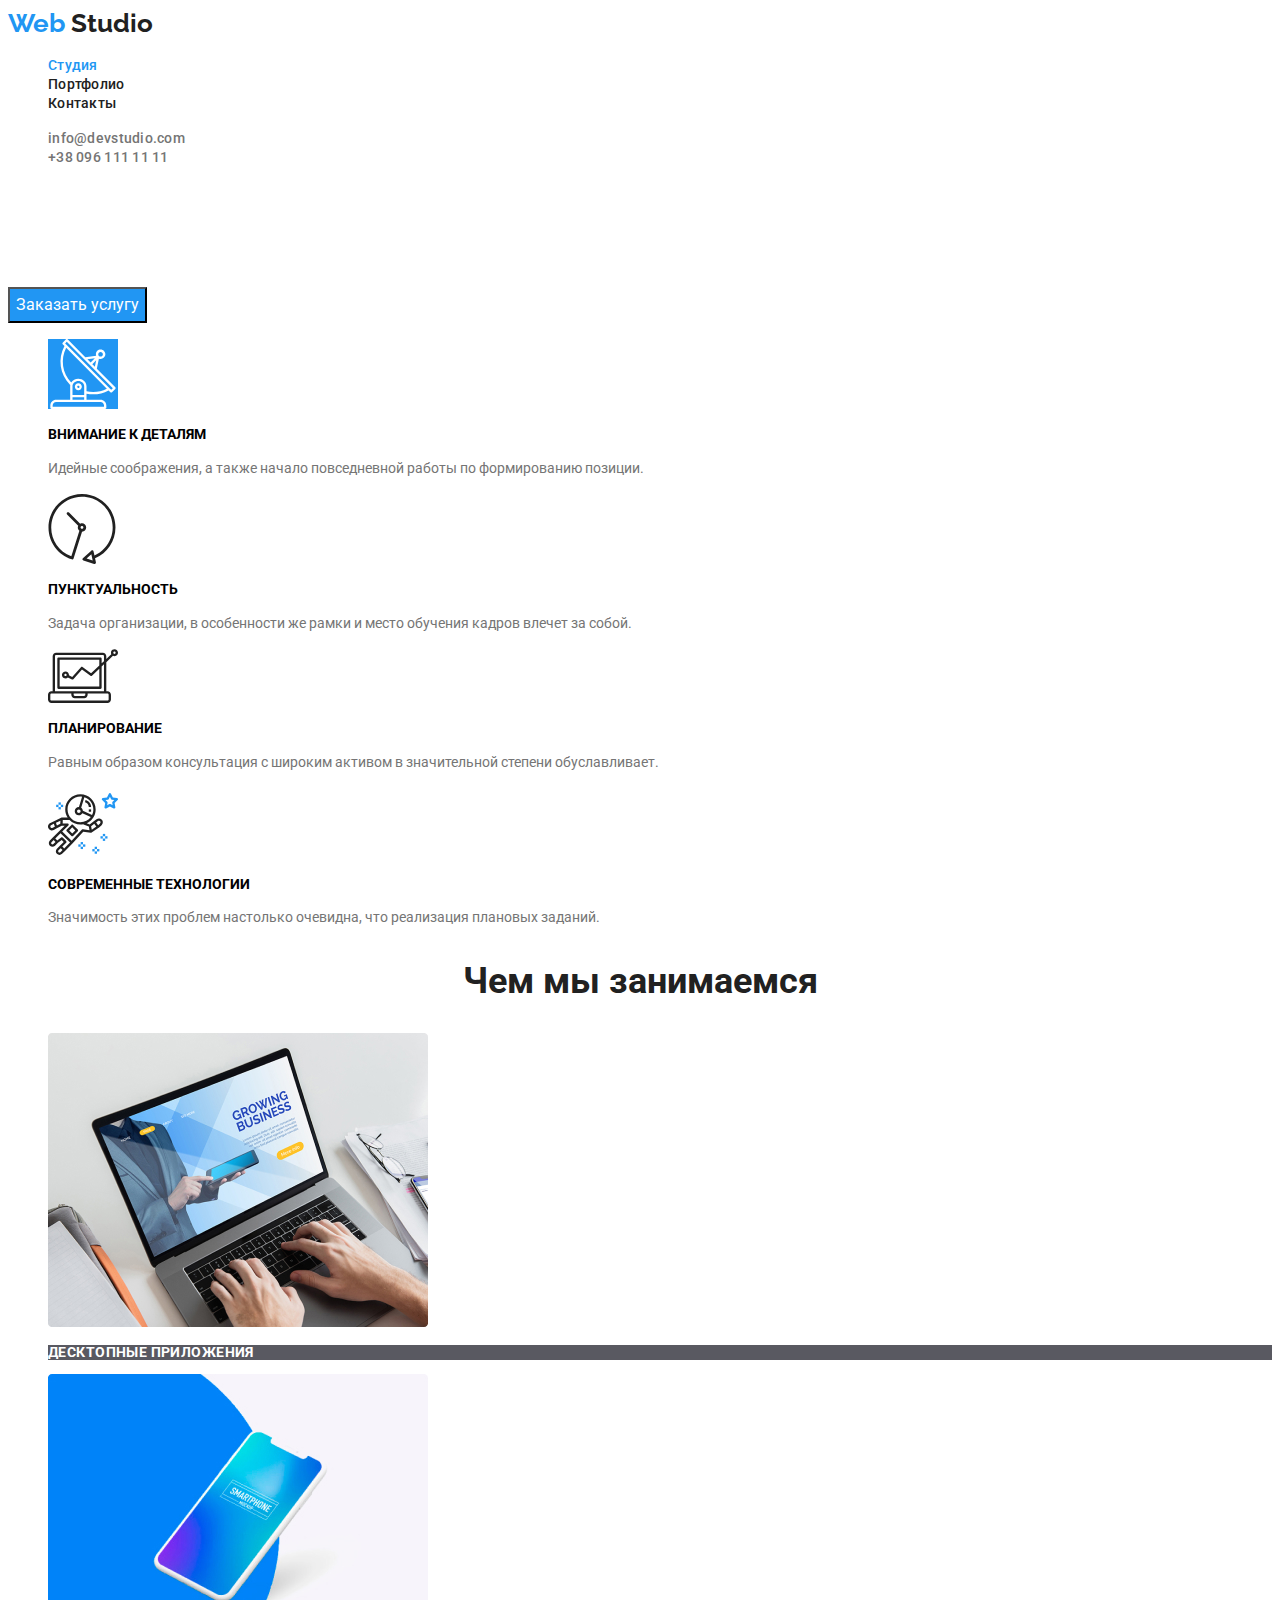
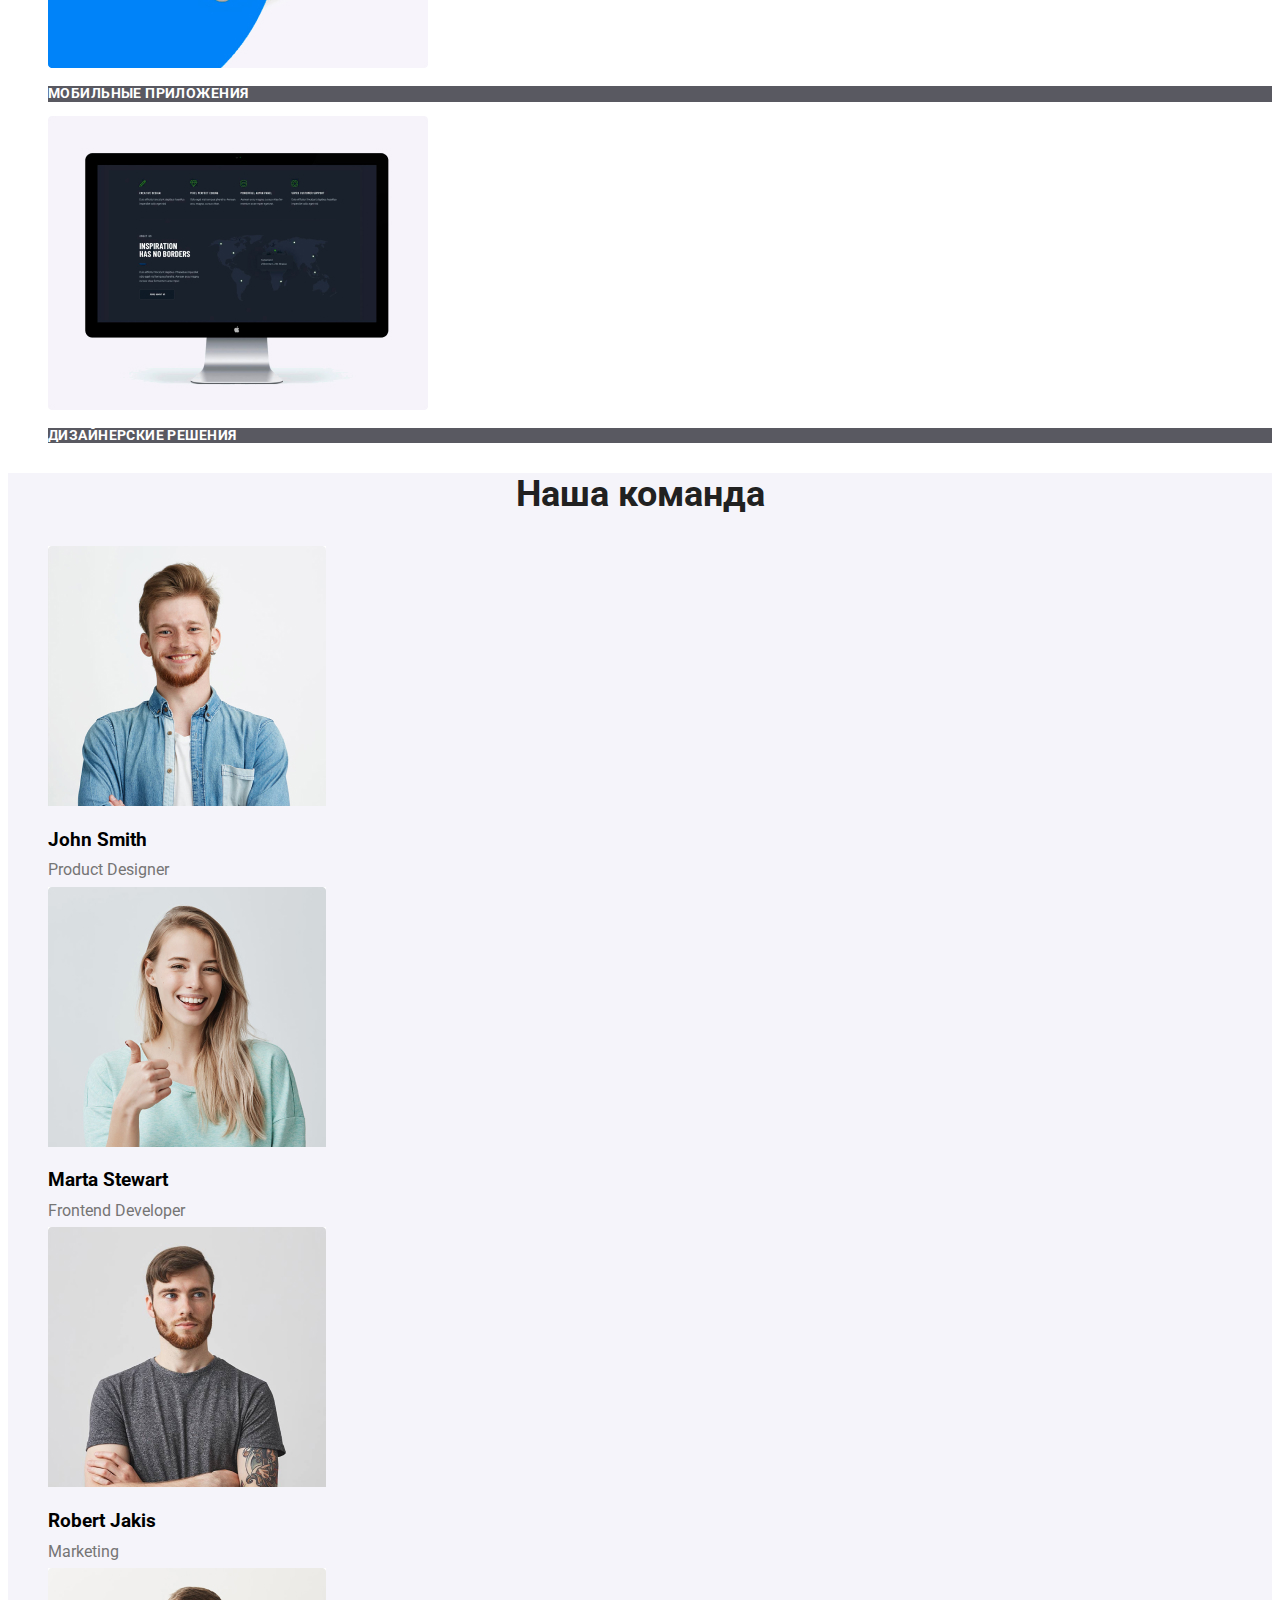
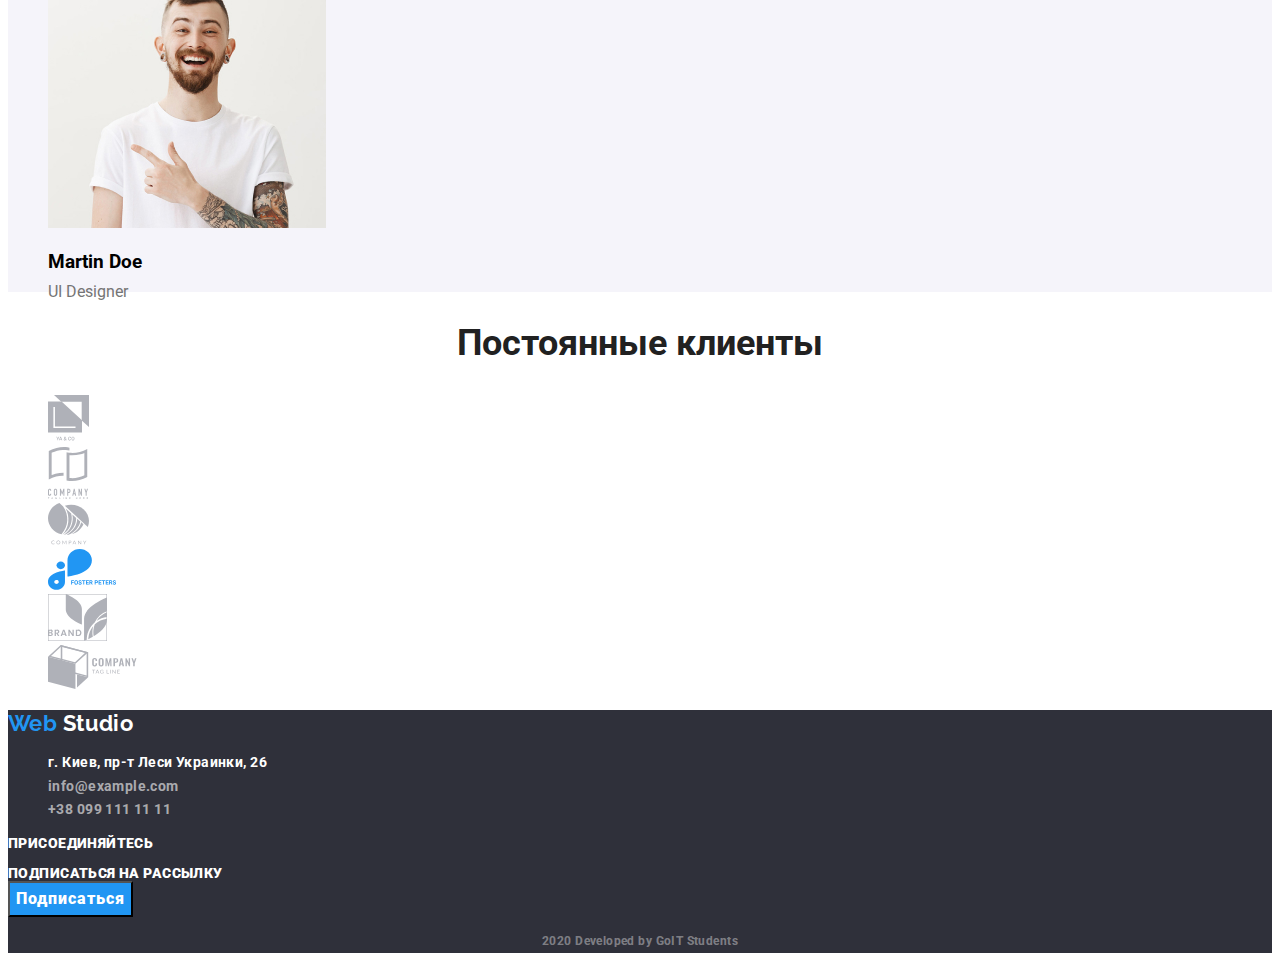
<file: index.html>
<!DOCTYPE html>
<html lang="ru">
<head>
    <meta charset="UTF-8">
    <meta name="viewport" content="width=device-width, initial-scale=1.0">
    <title>Document</title>
    <link href="https://fonts.googleapis.com/css2?family=Raleway:wght@700&family=Roboto:wght@500;700;900&display=swap" rel="stylesheet"/>

    <link rel="stylesheet" href="./css/styles.css"/>
</head>
<body>
    <header>
        <nav>
            <a href="./index.html" class="upper-logo">
                <span class="colortext">Web</span> Studio
            </a>
        <ul>
            <li ><a href="./index.html" class="current">Студия</a></li>
            <li><a href="./portfolio.html" class="site-nav">Портфолио</a></li>
            <li><a href="" class="site-nav">Контакты</a></li>
        </ul> 
    </nav>
       <address>
        <ul class="site-nav-adress">
            <li><a href="mailto:info@devstudio.com" >info@devstudio.com</a></li>
            <li><a href="tel:+380961111111" >+38 096 111 11 11</a></li>
       </ul>
       </address>
    </header>
    <main>
    <section class="hero">
<h1 class="hero-title">эффективные решения для вашего бизнеса</h1>
        <button type="button" class="button">Заказать услугу</button>
</section>
<section class="section">
    <!--преимущества-->
    <ul class="advantages">
        <li>
            <a href="">
            <img src="./images/antenna.svg"  class="icon" alt="Внимание к деталям"/>
        </a>
            <h3 class="advantages-title">Внимание к деталям</h3>
            <p class="advantages-text">Идейные соображения, а также начало повседневной работы по формированию позиции.</p>
        </li>
        <li>
            <img src="./images/clock.svg" class="icon" alt="Пунктуальность"/>
            <h3 class="advantages-title">Пунктуальность</h3>
            <p class="advantages-text">Задача организации, в особенности же рамки и место обучения кадров влечет за собой.</p>
        </li>
        <li>
                <img src="./images/pc.svg" class="icon" alt="Планирование"/>
            <h3 class="advantages-title">Планирование</h3>
            <p class="advantages-text">Равным образом консультация с широким активом в значительной степени обуславливает.</p>
        </li>
        <li>
                <img src="./images/astronaut.svg" class="icon" alt="Современные технологии"/>
            <h3 class="advantages-title">Современные технологии</h3>
            <p class="advantages-text">Значимость этих проблем настолько очевидна, что реализация плановых заданий.</p>
        </li>
    </ul>
</section>
<section class="section">
    <h2 class="section-title">Чем мы занимаемся</h2>
    <ul>
        <li>
            <a href="">
                <img src="./images/app1.jpg" alt="Десктопные приложения" width="380" height="294"/>
            </a>
            <h3 class="section-list">Десктопные приложения</h3>
        </li>
        <li>
            <a href="">
                <img src="./images/app2.jpg" alt="Мобильные приложения" width="380" height="294"/>
            </a>
            <h3 class="section-list">Мобильные приложения</h3>
        </li>
        <li>
            <a href="">
                <img src="./images/app3.jpg" alt="Дизайнерские решения" width="380" height="294"/>
            </a>
            <h3 class="section-list">Дизайнерские решения</h3>
        </li>
    </ul>
</section>
<section class="section-team">
    <h2 class="section-title">Наша команда</h2>
<ul class="team-names">
<li>
    <a href="">
        <img src="./images/john_smith.jpg" alt="John Smith" width="278" height="260"/>
    </a>
    <h3>John Smith</h3>
    <p class="occupation">Product Designer</p>
    <ul>
        <li><a href=""  class="social-links" aria-label="Instagram"></a></li>
        <li><a href="" class="social-links" aria-label="Twitter"></a></li>
        <li><a href="" class="social-links" aria-label="Facebook"></a></li>
        <li><a href="" class="social-links" aria-label="Linkedin"></a></li>
    </ul>

</li>
<li>
    <a href="">
        <img src="./images/marta_stewart.jpg" alt="Marta Stewart" width="278" height="260"/>
    </a>
    <h3>Marta Stewart</h3>
    <p class="occupation">Frontend Developer</p>
    <ul>
        <li><a href="" class="social-links" aria-label="Instagram"></a></li>
        <li><a href="" class="social-links" aria-label="Twitter"></a></li>
        <li><a href="" class="social-links" aria-label="Facebook"></a></li>
        <li><a href="" class="social-links" aria-label="Linkedin"></a></li>
    </ul>
</li>
<li>
    <a href="">
        <img src="./images/robert_jakis.jpg" alt="Robert Jakis" width="278" height="260"/>
    </a>
    <h3>Robert Jakis</h3>
    <p class="occupation">Marketing</p>
    <ul>
        <li><a href="" class="social-links" aria-label="Instagram"></a></li>
        <li><a href="" class="social-links" aria-label="Twitter"></a></li>
        <li><a href="" class="social-links" aria-label="Facebook"></a></li>
        <li><a href="" class="social-links" aria-label="Linkedin"></a></li>
    </ul>
</li>
<li>
    <a href="">
        <img src="./images/martin_doe.jpg" alt="Martin Doe" width="278" height="260"/>
    </a>
    <h3>Martin Doe</h3>
    <p class="occupation">UI Designer</p>
    <ul>
        <li><a href="" class="social-links" aria-label="Instagram"></a></li>
        <li><a href="" class="social-links" aria-label="Twitter"></a></li>
        <li><a href="" class="social-links" aria-label="Facebook"></a></li>
        <li><a href="" class="social-links" aria-label="Linkedin"></a></li>
    </ul>
 </li>
</ul>   
</section>
<section >
    <h2 class="section-title">Постоянные клиенты</h2>
    <ul>
        <li class="section-companies">
            <a href="">
                <img src="./images/logo1.svg" alt="Ya&Co" />
            </a>   
        </li>
        <li class="section-companies">
            <a href="">
                <img src="./images/logo2.svg" alt="Company"/>
            </a>   
        </li>
        <li class="section-companies">
            <a href="">
                <img src="./images/logo3.svg" alt="Company"/>
            </a>     
        </li>
        <li class="section-companies">
            <a href="">
                <img src="./images/logo4.svg" alt="Foster Peters"/>
            </a>     
        </li>
        <li class="section-companies">
            <a href="">
                <img src="./images/logo5.svg" alt="Brand"/>
            </a>     
        </li>
        <li class="section-companies">
            <a href="">
                <img src="./images/logo6.svg" alt="Company"/>
            </a>     
        </li>
    </ul>
</section>
</main>
<footer class="footer">
    <a href="./index.html" class="logo">
        <span class="colortext">Web</span> Studio
    </a>
    <address class="adress">
        <ul>
            <li> г. Киев, пр-т Леси Украинки, 26   <br> </li>
        
            <li> <a href="mailto:info@example.com" class="mail">info@example.com</a>  <br> </li>
            <li> <a href="tel:+380991111111" class="mail">+38 099 111 11 11</a> </li>
        </ul>
    </address> 
<div >
    <b class="join">присоединяйтесь</b>
    <ul>
    <li><a href="" class="social-links" aria-label="Instagram"></a></li>
    <li><a href="" class="social-links" aria-label="Twitter"></a></li>
    <li><a href="" class="social-links" aria-label="Facebook"></a></li>
    <li><a href="" class="social-links" aria-label="Linkedin"></a></li>
</ul>
</div>
<div>
    <b class="join">подписаться на рассылку</b><br>
    <button type="button" class="button-footer">Подписаться</button>
</div>   
<div>
<p class="dev">2020  Developed by GoIT Students </p>
</div>   
</footer> 
</body>
</html>
</file>
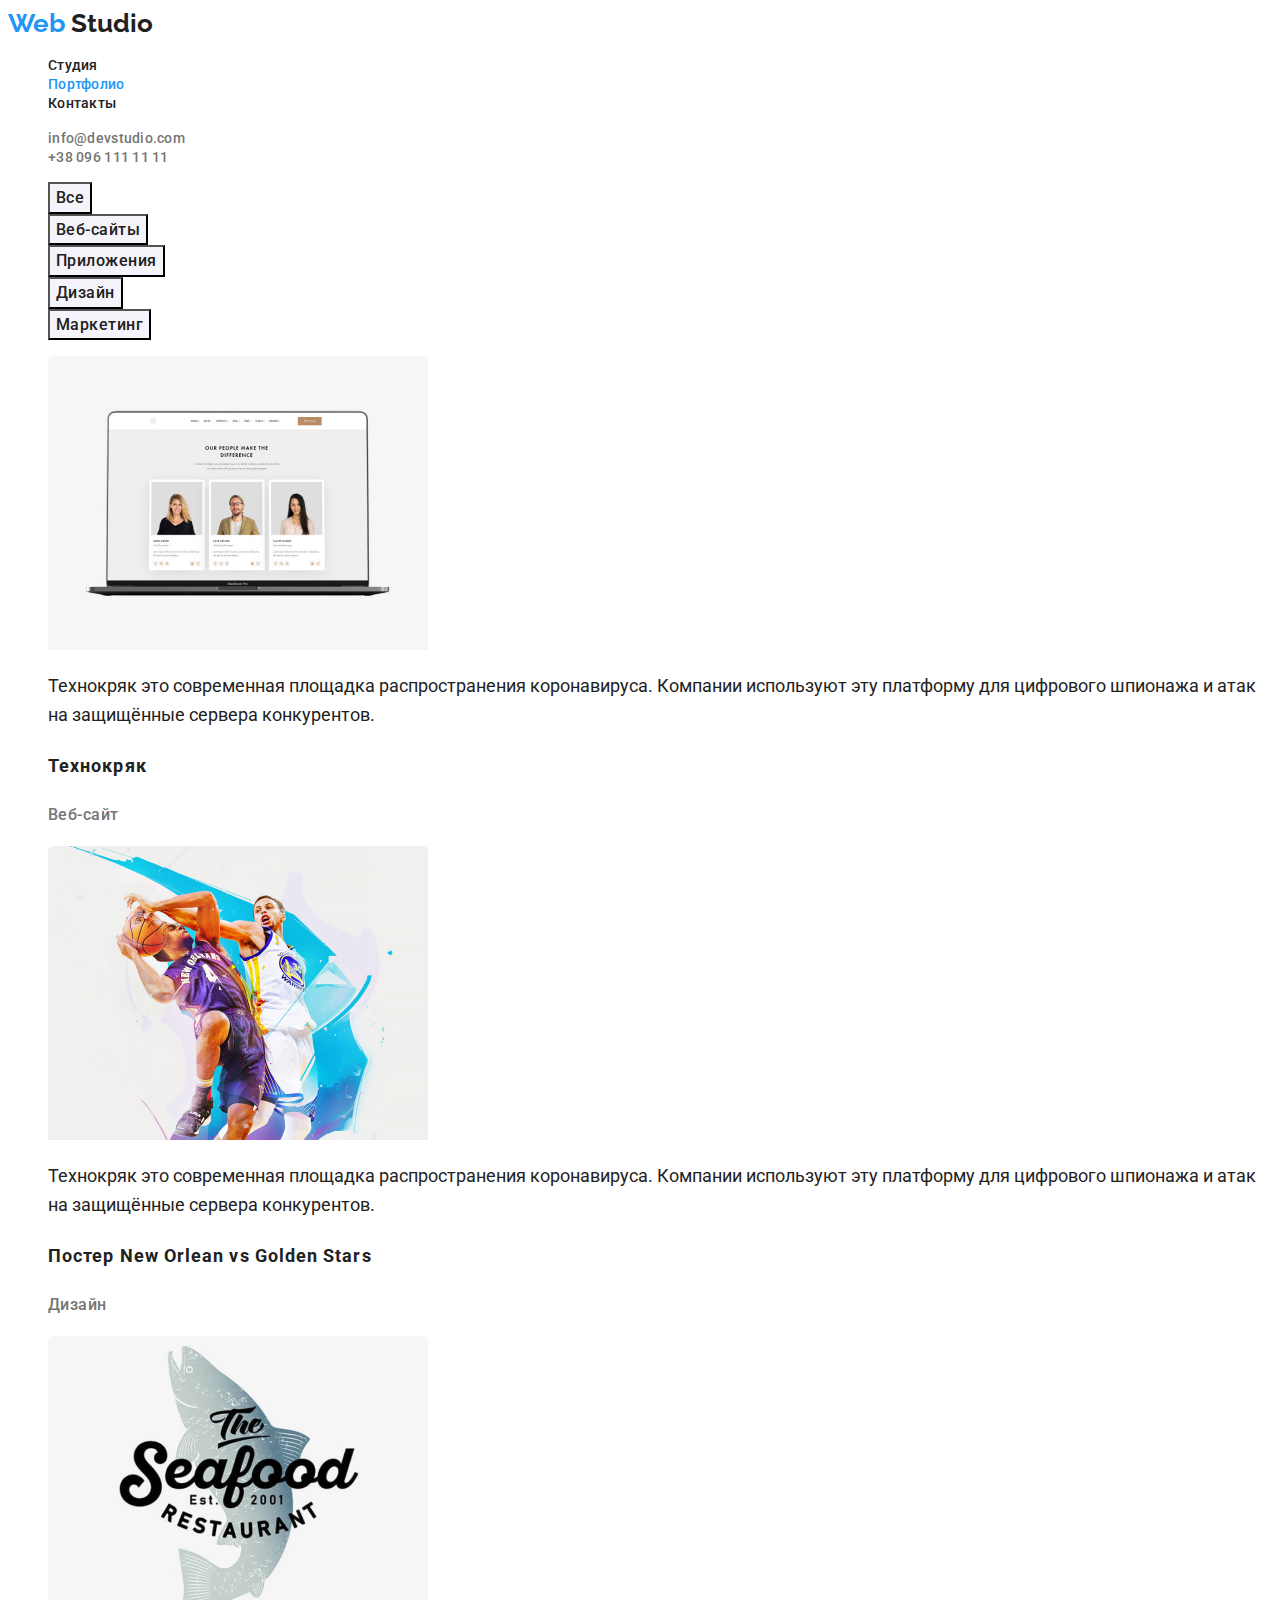
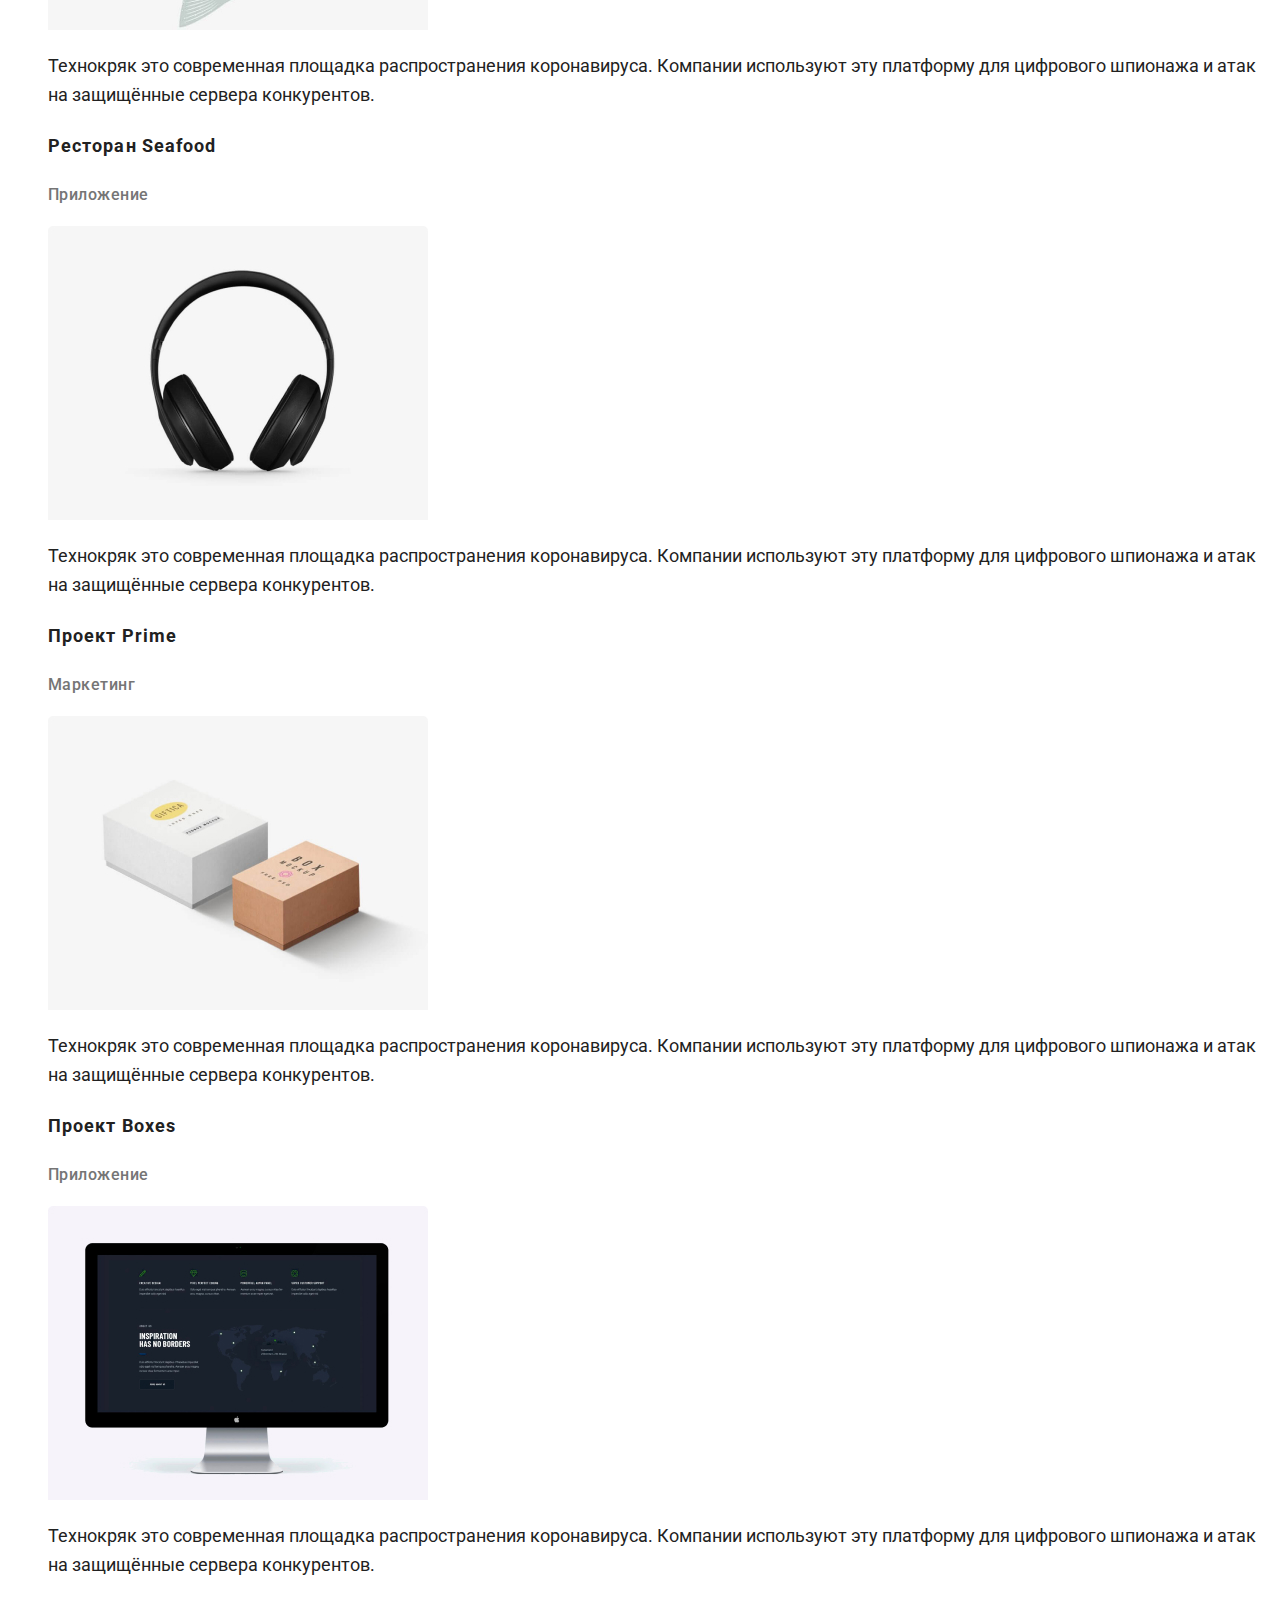
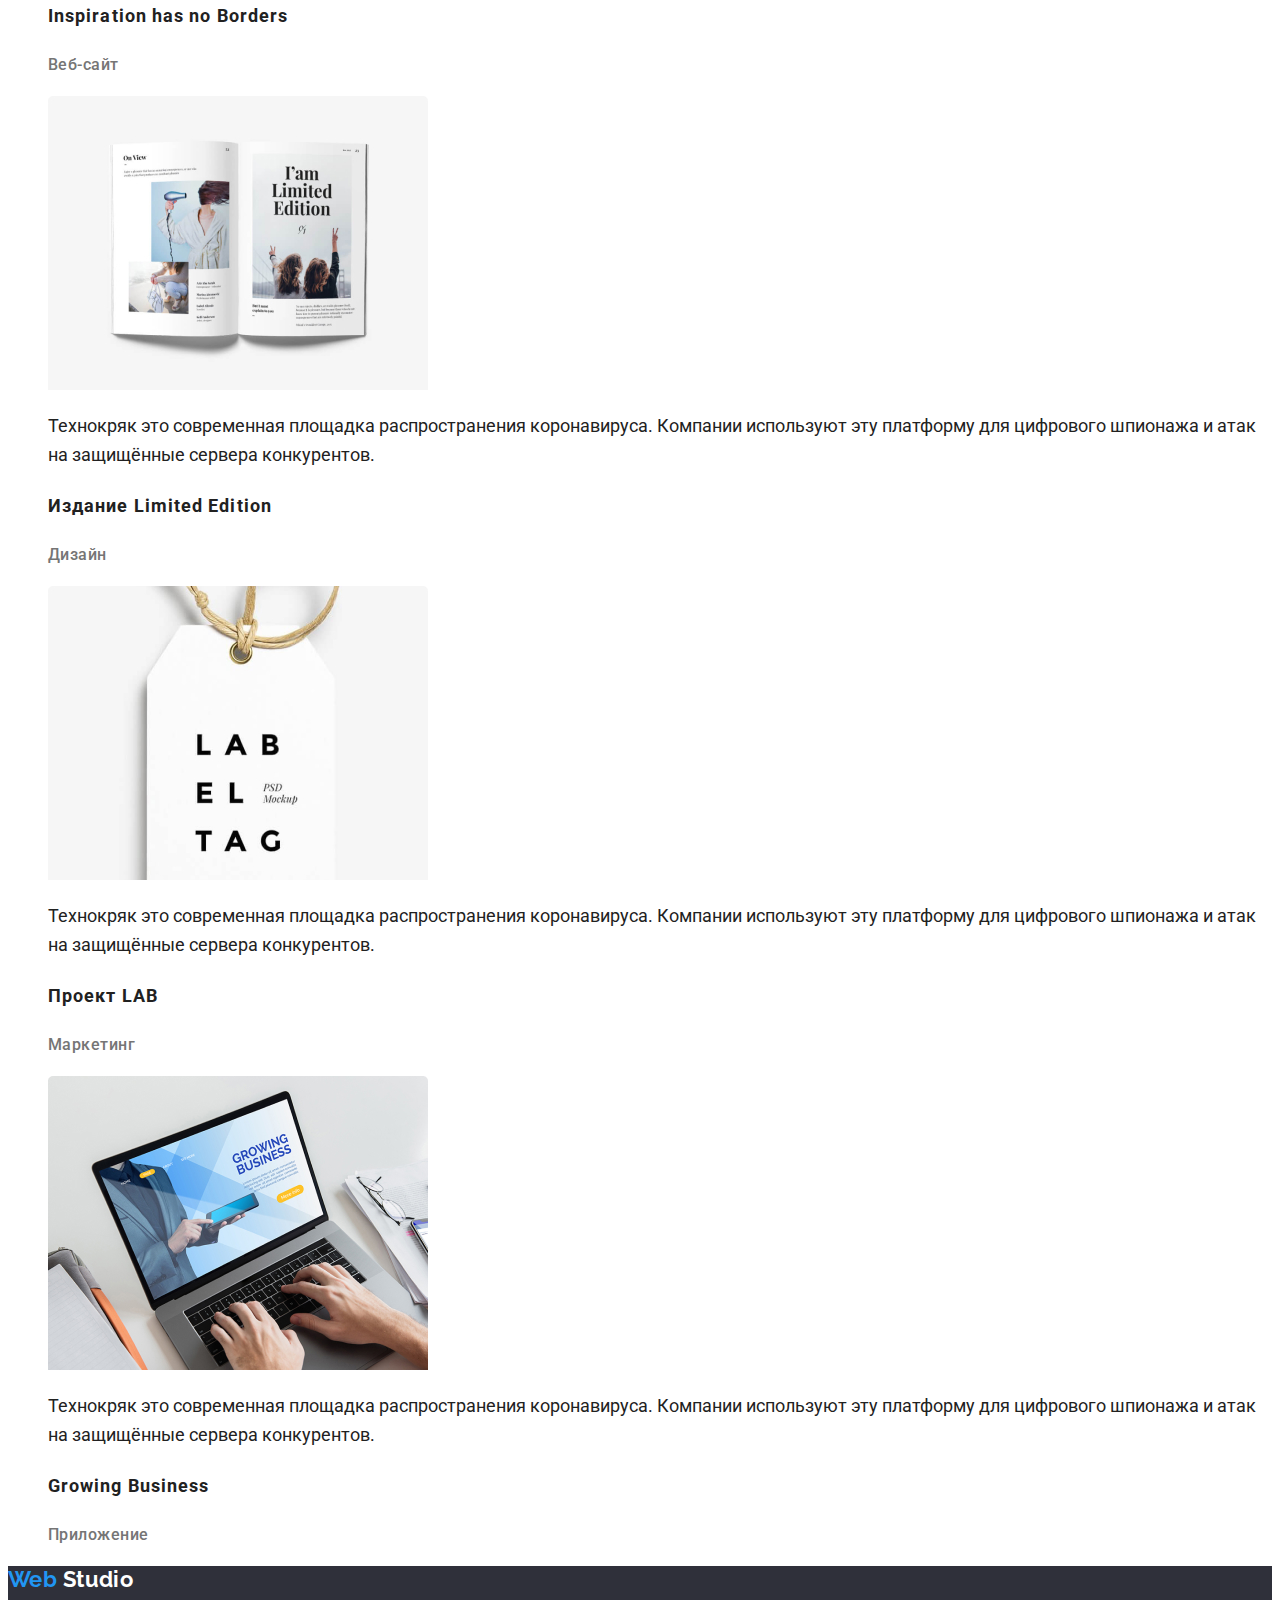
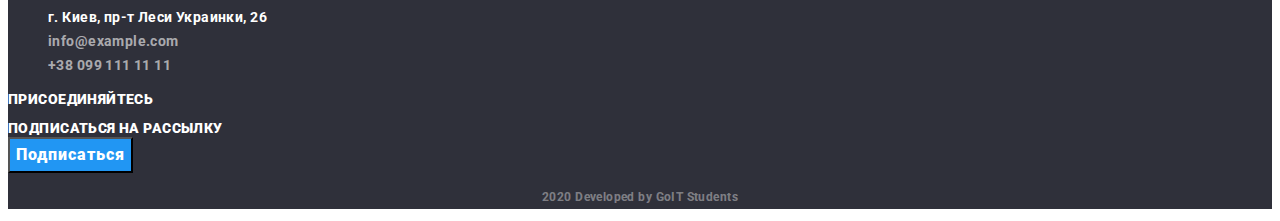
<file: portfolio.html>
<!DOCTYPE html>
<html lang="ru">
<head>
    <meta charset="UTF-8">
    <meta name="viewport" content="width=device-width, initial-scale=1.0">
    <title>Document</title>
    <link href="https://fonts.googleapis.com/css2?family=Raleway:wght@700&family=Roboto:wght@500;700;900&display=swap" rel="stylesheet">

    <link rel="stylesheet" href="./css/styles.css">
</head>
<body>
    <header>
    <nav> 
        <a href="./index.html" class="upper-logo">
            <span class="colortext">Web</span> Studio
        </a>
        <ul >
            <li><a href="./index.html" class="site-nav">Студия</a></li>
            <li ><a href="./portfolio.html" class="current">Портфолио</a></li>
            <li><a href="" class="site-nav">Контакты</a></li>
        </ul> 
    </nav>
       <address>
        <ul class="site-nav-adress">
            <li><a href="mailto:info@devstudio.com">info@devstudio.com</a></li>
            <li><a href="tel:+380961111111" >+38 096 111 11 11</a></li>
       </ul>
       </address>
    </header>
<main>
   <ul >
       <li><button type="button" class="buttons">Все</button></li>
       <li><button type="button" class="buttons">Веб-сайты</button></li>
       <li><button type="button" class="buttons">Приложения</button></li>
       <li><button type="button" class="buttons">Дизайн</button></li>
       <li><button type="button" class="buttons">Маркетинг</button></li>
   </ul> 
   <section class="works">
       <!--h1-->
    <ul>
        <li>
               <a href="">
                   <img src="./images/technokryk.jpg" class="image" alt="Технокряк" width="380" height="294"/>
                   <p class="works-description">Технокряк это современная площадка распространения коронавируса. Компании используют эту платформу для цифрового шпионажа и атак на защищённые сервера конкурентов.</p>
                   <h2 class="works-projects" >Технокряк</h2>
                   <p class="works-list">Веб-сайт</p> 
               </a>
        </li>
        <li>
            <a href="">
                <img src="./images/poster.jpg" class="image" alt="Постер" width="380" height="294"/>
                <p class="works-description">Технокряк это современная площадка распространения коронавируса. Компании используют эту платформу для цифрового шпионажа и атак на защищённые сервера конкурентов.</p>
                   <h2 class="works-projects">Постер New Orlean vs Golden Stars</h2> 
                   <p class="works-list">Дизайн</p>
            </a>
        </li>
        <li>
            <a href="">
                <img src="./images/restoran.jpg" class="image" alt="Ресторан" width="380" height="294"/>
                <p class="works-description">Технокряк это современная площадка распространения коронавируса. Компании используют эту платформу для цифрового шпионажа и атак на защищённые сервера конкурентов.</p>
                   <h2 class="works-projects">Ресторан Seafood</h2> 
                   <p class="works-list">Приложение</p>
            </a>
        </li>
        <li>
            <a href="">
                <img src="./images/prime.jpg" class="image" alt="Прайм" width="380" height="294"/>
                <p class="works-description">Технокряк это современная площадка распространения коронавируса. Компании используют эту платформу для цифрового шпионажа и атак на защищённые сервера конкурентов.</p>
                   <h2 class="works-projects">Проект Prime</h2> 
                   <p class="works-list">Маркетинг</p>
            </a>
        </li>
        <li>
            <a href="">
                <img src="./images/boxes.jpg" class="image" alt="Коробки" width="380" height="294"/>
                <p class="works-description">Технокряк это современная площадка распространения коронавируса. Компании используют эту платформу для цифрового шпионажа и атак на защищённые сервера конкурентов.</p>
                   <h2 class="works-projects">Проект Boxes</h2> 
                   <p class="works-list">Приложение</p>
            </a>
        </li>
        <li>
            <a href="">
                <img src="./images/inspiration.jpg" class="image" alt="Вдохновение безгранично" width="380" height="294"/>
                <p class="works-description">Технокряк это современная площадка распространения коронавируса. Компании используют эту платформу для цифрового шпионажа и атак на защищённые сервера конкурентов.</p>
                   <h2 class="works-projects">Inspiration has no Borders</h2> 
                   <p class="works-list">Веб-сайт</p>
            </a>
        </li>
        <li>
            <a href="">
                <img src="./images/izdanie.jpg" class="image" alt="Издание" width="380" height="294"/>
                <p class="works-description">Технокряк это современная площадка распространения коронавируса. Компании используют эту платформу для цифрового шпионажа и атак на защищённые сервера конкурентов.</p>
                   <h2 class="works-projects">Издание Limited Edition</h2> 
                   <p class="works-list">Дизайн</p>
            </a>
        </li>
        <li>
            <a href="">
                <img src="./images/lab.jpg" class="image" alt="Лаборатория" width="380" height="294"/>
                <p class="works-description">Технокряк это современная площадка распространения коронавируса. Компании используют эту платформу для цифрового шпионажа и атак на защищённые сервера конкурентов.</p>
                   <h2 class="works-projects">Проект LAB</h2> 
                   <p class="works-list">Маркетинг</p>
            </a>
        </li>
        <li>
            <a href="">
                <img src="./images/business.jpg" class="image" alt="Растущий бизнес" width="380" height="294"/>
                <p class="works-description">Технокряк это современная площадка распространения коронавируса. Компании используют эту платформу для цифрового шпионажа и атак на защищённые сервера конкурентов.</p>
                   <h2 class="works-projects">Growing Business</h2> 
                   <p class="works-list">Приложение</p>
            </a>
        </li>
       </ul>
   </section>
</main>
<footer class="footer">
    <a href="./index.html" class="logo">
        <span class="colortext">Web</span> Studio
    </a>
    <address class="adress">
        <ul>
            <li> г. Киев, пр-т Леси Украинки, 26   <br> </li>
        
            <li> <a href="mailto:info@example.com" class="mail">info@example.com</a>  <br> </li>
            <li> <a href="tel:+380991111111" class="mail">+38 099 111 11 11</a> </li>
        </ul>
    </address> 
<div >
    <b class="join">присоединяйтесь</b>
    <ul>
    <li><a href="" class="social-links" aria-label="Instagram"></a></li>
    <li><a href="" class="social-links" aria-label="Twitter"></a></li>
    <li><a href="" class="social-links" aria-label="Facebook"></a></li>
    <li><a href="" class="social-links" aria-label="Linkedin"></a></li>
</ul>
</div>
<div>
    <b class="join">подписаться на рассылку</b><br>
    <button type="button" class="button-footer">Подписаться</button>
</div>   
<div>
<p class="dev">2020  Developed by GoIT Students </p>
</div>   
</footer> 
</body>
</html>
</file>
<file: css/styles.css>
:root{
    --primary-text-color: #212121;
    --secondary-text-color:#ffffff;
    --accent-color:#757575;
    --link-color:#2196f3;
    --buttons-background:#f5f4fa; 
    --social-link-color:#AFB1B8;   
}

body {
    background-color:var(--secondary-text-color); 
    font-family: Roboto, sans-serif;
}
a{
    text-decoration: none;
}


ul{
    list-style-type: none;
}
.button{
    background-color: var(--link-color);
    color: var(--secondary-text-color);
    font-family: inherit;
    font-size: 16px;
    line-height: 1.9;
    align-items: center;
    text-align: center;
}
.hero.button:hover,
.hero .button:focus{
    background-color: var(--link-color);
    color: var(--secondary-text-color);
    font-family: inherit;    
}
.button-footer{
    background-color: var(--link-color);
    color: var(--secondary-text-color);
    font-family: inherit;
    font-weight: 900;  
    font-size: 16px;
    line-height: 1.9;
    letter-spacing: 0.06em;
}
.button-footer:hover,
.button-footer:focus{
    background-color: var(--link-color);
    color: var(--secondary-text-color);
    font-family: inherit; 
    font-weight: 900;
}
.buttons{
    background-color: var(--buttons-background);
    color: var(--primary-text-color);
    letter-spacing: 0.03em;
    font-family: inherit;
    font-weight: 500;
    font-size: 16px;
    line-height: 1.6;
    text-align: center;
}
.buttons:hover,
.buttons:focus{
    background-color: var(--link-color);
    color: var(--secondary-text-color);
    font-family: inherit;
    font-weight: 500;
    font-size: 16px;
    line-height: 1.6;
    text-align: center;
}
.current{
    color: var(--link-color);
    letter-spacing: 0.02em;
    font-weight: 500;
    font-size: 14px;
    line-height: 1.1;
}
.site-nav{
    color:var(--primary-text-color) ;
    letter-spacing: 0.02em;
    font-weight: 500;
    font-size: 14px;
    line-height: 1.1;
}
.site-nav:hover,
.site-nav:focus{
    color:var(--link-color);
}
.site-nav-adress a {
    color: var(--accent-color);
    letter-spacing: 0.2em;
    font-style: normal;
    font-weight: 500;
    font-size: 14px;
    line-height: 1.1px;
    letter-spacing: 0.02em;
}
.site-nav-adress a:hover,
.site-nav-adress a:focus{
    color:var(--link-color);
}

.hero{
    letter-spacing: 0.06em;
}
.hero-title {
    color: var(--secondary-text-color);
    font-weight: 900;
    font-size: 44px;
    line-height: 1.4;
    text-align: center;
}
.icon:hover,
.icon:focus{
    color:var(--link-color);   
}
.advantages-title {
    font-size: 14px;
    line-height: 1.1;
    text-transform: uppercase;
}
.advantages-text{
    color: var(--accent-color);
    font-size: 14px;
    line-height: 1.7;
}
.image:hover,
.image:focus{
    color:var(--link-color);
}
.section{
    letter-spacing: 0,03em;
}
.section .section-list {
    color: var(--secondary-text-color);
    background: rgba(47, 48, 58, 0.8);
    text-transform: uppercase;
    font-weight: 700;
    font-size: 14px;
    line-height: 1.1;
    letter-spacing: 0.03em;
}
.section-list:hover,
.section:focus{
    color: var(--link-color);
}
.section-title {
        color: var(--primary-text-color);
        font-size: 36px;
        line-height: 1.2;
        text-align: center;
        font-weight: 700;
    }
}
.team-names{
    font-weight: 500;
    font-size: 16px;
    line-height: 1.2;
}
.occupation{
    color: var(--accent-color);
    font-size: 16px;
    line-height: 1.2px;
}
.section-team{
    background-color: var(--buttons-background);
}
.social-links{
    color:var(--social-link-color);
}
.social-links:hover,
.social-links:focus{
    color: var(--link-color);
}
.works-projects{
    color: var(--primary-text-color);
}
.works-description{
    color: var(--primary-text-color);
    font-size: 18px;
    line-height: 1.6; 
    font-size: 18px;  
}
.works-description:focus{
    color: var(--link-color);
}
.works .works-projects{
    color: var(--primary-text-color);
    letter-spacing: 0.06em;
    font-weight: 700;
    font-size: 18px;
    line-height: 2;
}
.works-projects:hover,
.works-projects:focus{
    color:var(--link-color);
}
.works-list{
    color: var(--accent-color);
    font-size: 16px;
    line-height: 1.9;
    letter-spacing: 0.03em;
    font-weight: 500;
}
.works-list:hover,
.works-list:focus{
    color:var(--link-color);
}
.section-companies:focus{
    border: var(--link-color)
}
.section-companies:hover{
    color:var(--link-color)    
}
.section-companies{
    color: var(--accent-color);
}
.footer{
    color: var(--secondary-text-color);
    background-color: #2f303a;
    font-weight: 700;
    letter-spacing: 0.03em;
    font-size: 14px;
    line-height: 1.1;
}

.logo{
    font-family: Raleway, sans-serif;
    font-weight: 700;
    font-size: 22px;
    line-height: 1.2;
    color: var(--secondary-text-color)  
}
.logo:hover,
.logo:focus{
    color: var(--link-color);
}
.upper-logo{
    font-family: Raleway, sans-serif;
    font-weight: 700;
    font-size: 26px;
    line-height: 1.2;
    color: var(--primary-text-color)    
}
.upper-logo:hover,
.upper-logo:focus{
    color: var(--link-color);
}
.colortext{
    color:var(--link-color)
}
.adress{
    font-size: 14px;
    line-height: 1.7;
    font-style: normal;
    font-size: 14px;
    line-height: 1.7;
    letter-spacing: 0.03em;

}
.adress:hover,
.adress:focus{
    color: var(--link-color);
}
.join{
    text-transform: uppercase;
}
.join:hover,
.join:focus{
    color: var(--link-color);
}


.mail{
    color: rgba(255,255,255, 0.6);
    font-style: normal;
}
.mail:hover,
.mail:focus{
    color: var(--link-color);
}
.dev{
    color: rgba(255,255,255, 0.4);
    font-size: 12px;
    line-height: 2;
    text-align: center;
}
</file>
